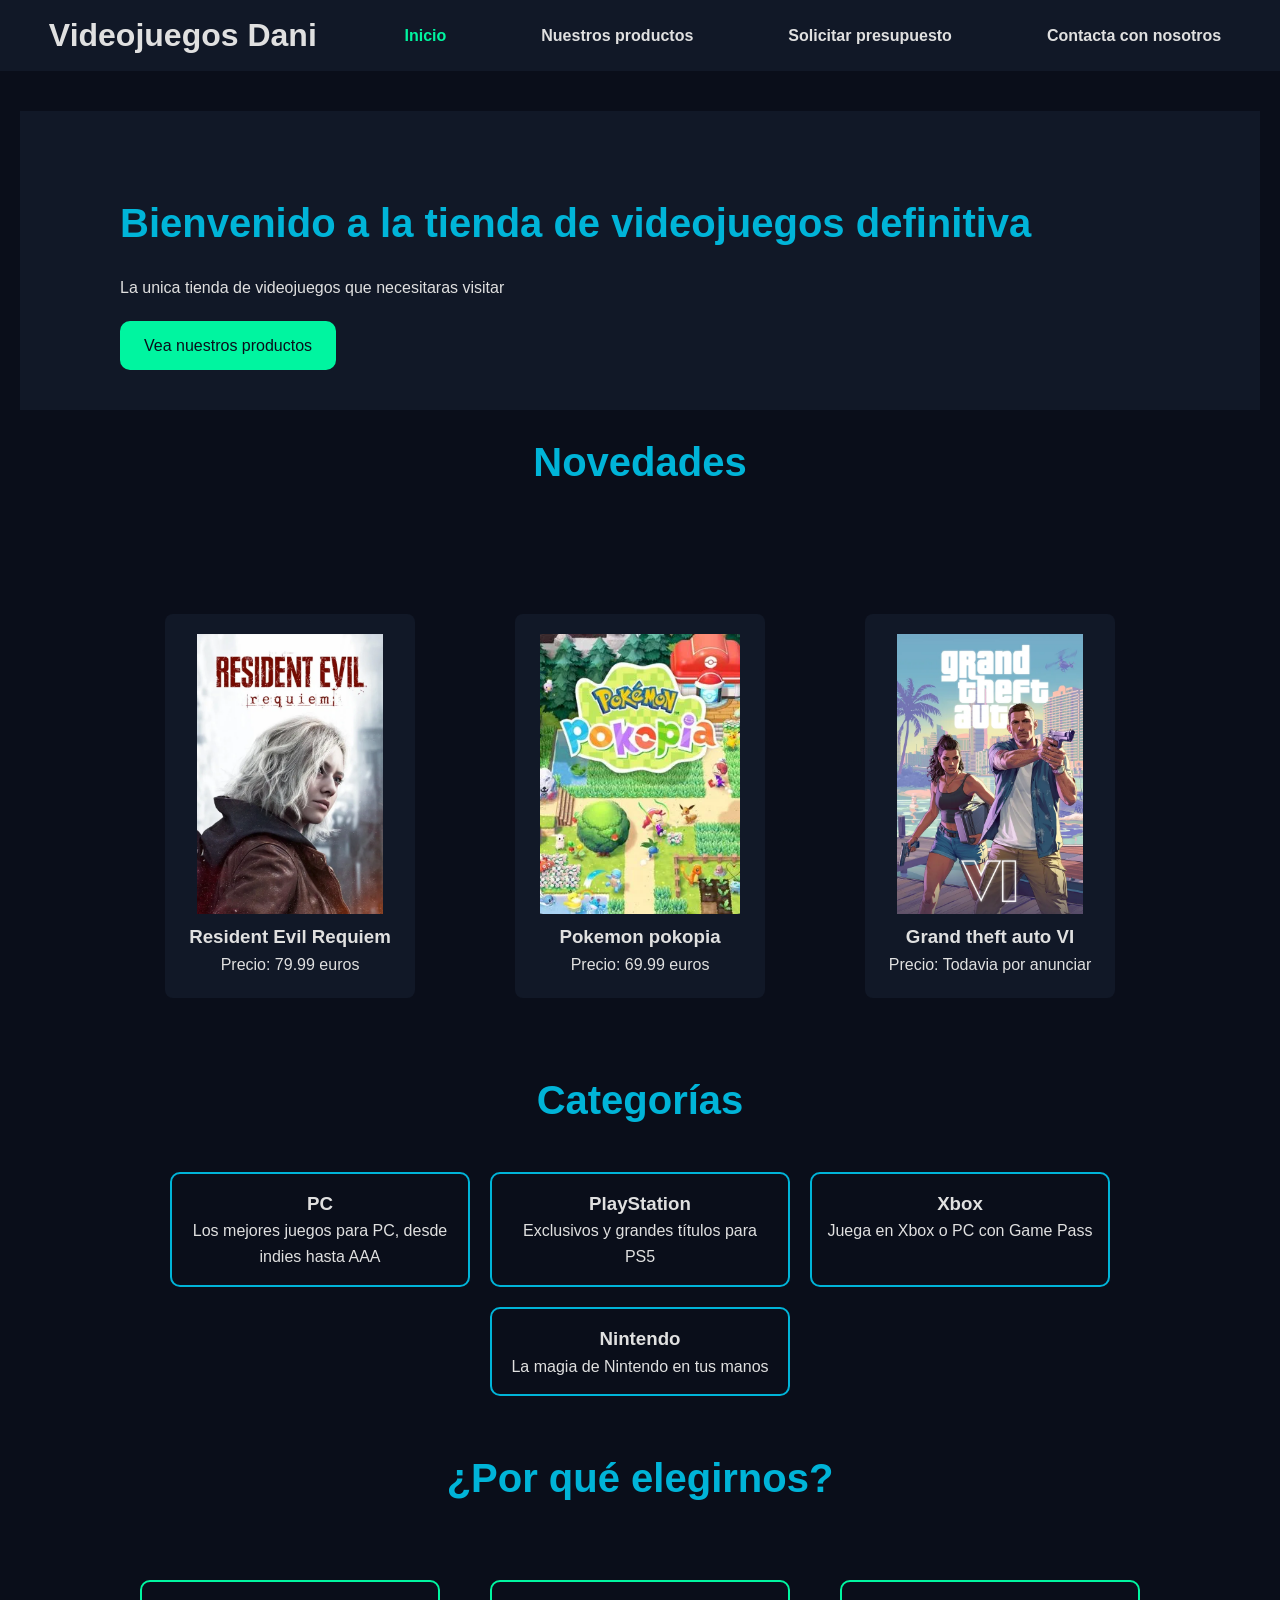
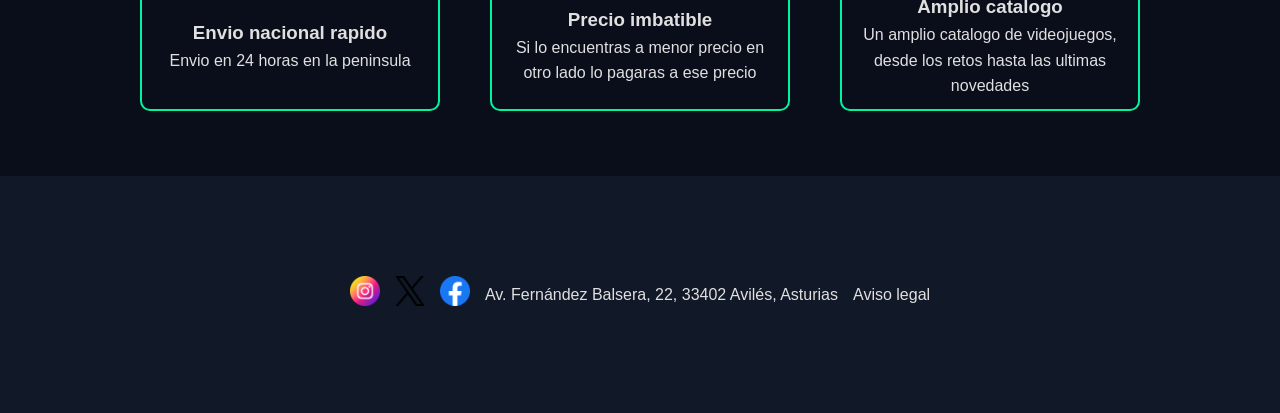
<file: index.html>
<!DOCTYPE html>
<html lang="es">
<head>
    <meta charset="UTF-8">
    <meta name="viewport" content="width=device-width, initial-scale=1.0">
    <link rel="stylesheet" href="css/style.css">
    <title>Videojuegos Dani</title>
</head>
<body>
    <header>
        <div>
            <h1>Videojuegos Dani</h1>
        </div>
        <nav>
        <ul class="menu">
            <li><a href="index.html" class="activo">Inicio</a></li> 
            <li><a href="views/productos.html">Nuestros productos</a></li> 
            <li><a href="views/presupuesto.html">Solicitar presupuesto</a></li> 
            <li><a href="views/contacto.html">Contacta con nosotros</a> </li> 
        </ul>
        </nav>
    </header>
    <main>
        <section class="hero">
            <h2>Bienvenido a la tienda de videojuegos definitiva</h2>
            <p>La unica tienda de videojuegos que necesitaras visitar</p>
            <a href="views/productos.html" class="boton">Vea nuestros productos</a>
        </section>
        <section class="novedades">
            <h2>Novedades</h2>
            <article>
                <img src="images/caratularerequiem.jpg" alt="Imagen de del videojuego Resident Evil Requiem">
                <h3>Resident Evil Requiem</h3>
                <p>Precio: 79.99 euros</p>
            </article>
            <article>
                <img src="images/pokemonpokopia.jpg" alt="Imagen del pokemon pokopia">
                <h3>Pokemon pokopia</h3>
                <p>Precio: 69.99 euros</p>
            </article>
            <article>
                <img src="images/gtavi.jpg" alt="Caratula del esperadisimo GTA VI">
                <h3>Grand theft auto VI</h3>
                <p>Precio: Todavia por anunciar</p>
            </article>
        </section>
        <section class="categorias">
            <h2>Categorías</h2>
            <div>
                <h3>PC</h3>
                <p>Los mejores juegos para PC, desde indies hasta AAA</p>
            </div>
            <div>
                <h3>PlayStation</h3>
                <p>Exclusivos y grandes títulos para PS5</p>
            </div>
            <div>
                <h3>Xbox</h3>
                <p>Juega en Xbox o PC con Game Pass</p>
            </div>
            <div>
                <h3>Nintendo</h3>
                <p>La magia de Nintendo en tus manos</p>
            </div>
        </section>
        <section class="por-que-elegirnos">
            <h2>¿Por qué elegirnos?</h2>
            <div>
                <h3>Envio nacional rapido</h3>
                <p>Envio en 24 horas en la peninsula</p>
            </div>
            <div>
                <h3>Precio imbatible</h3>
                <p>Si lo encuentras a menor precio en otro lado lo pagaras a ese precio</p>
            </div>
            <div>
                <h3>Amplio catalogo</h3>
                <p>Un amplio catalogo de videojuegos, desde los retos hasta las ultimas novedades</p>
            </div>
        </section>
    </main>
    <footer>
        <a href="https://Instagram.com" target="_blank">
        <img src="images/iconoinstagram.png" alt="Icono de Instagram">
        </a>
        <a href="https://x.com" target="_blank">
        <img src="images/iconox.png" alt="Icono de X">
        </a>
        <a href="https://facebook.com" target="_blank">
        <img src="images/iconofacebook.png" alt="Icono de Facebook">
        </a>
        <p>Av. Fernández Balsera, 22, 33402 Avilés, Asturias</p>
        <p>Aviso legal</p>
    </footer>
</body>
</html>
</file>
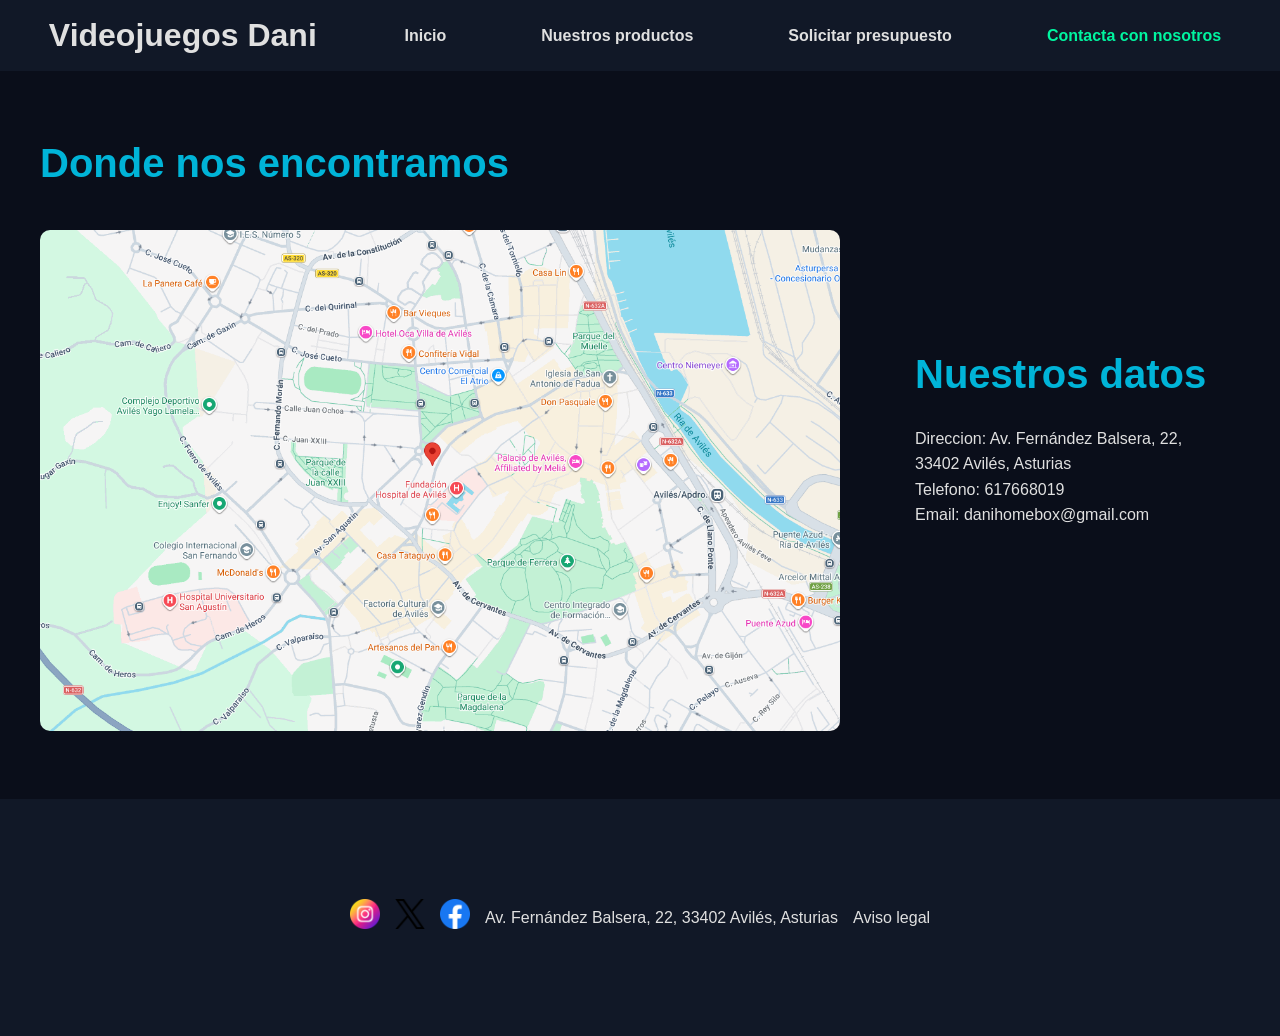
<file: views/contacto.html>
<!DOCTYPE html>
<html lang="es">
<head>
    <meta charset="UTF-8">
    <meta name="viewport" content="width=device-width, initial-scale=1.0">
    <link rel="stylesheet" href="../css/style.css">
    <title>Contacta con nosotros | Videojuegos Dani</title>
</head>
<body>
    <header>
        <div>
            <h1>Videojuegos Dani</h1>
        </div>
        <nav>
        <ul class="menu">
            <li><a href="../index.html">Inicio</a></li> 
            <li><a href="productos.html">Nuestros productos</a></li> 
            <li><a href="presupuesto.html">Solicitar presupuesto</a></li> 
            <li><a href="contacto.html" class="activo">Contacta con nosotros</a> </li> 
        </ul>
        </nav>
    </header>
    <main>
        <div class="contacto">
        <article>
            <h2>Donde nos encontramos</h2>
            <img src="../images/localizacion.png" alt="Nuestra localizacion">
        </article>
        <article>
            <h2>Nuestros datos</h2>
            <p>Direccion: Av. Fernández Balsera, 22, 33402 Avilés, Asturias</p>
            <p>Telefono: 617668019 </p>
            <p>Email: danihomebox@gmail.com</p>
        </article>
        </div>
    </main>
    <footer>
        <a href="https://Instagram.com" target="_blank">
        <img src="../images/iconoinstagram.png" alt="Icono de Instagram">
        </a>
        <a href="https://x.com" target="_blank">
        <img src="../images/iconox.png" alt="Icono de X">
        </a>
        <a href="https://facebook.com" target="_blank">
        <img src="../images/iconofacebook.png" alt="Icono de Facebook">
        </a>
        <p>Av. Fernández Balsera, 22, 33402 Avilés, Asturias</p>
        <p>Aviso legal</p>
    </footer>
</body>
</html>
</file>
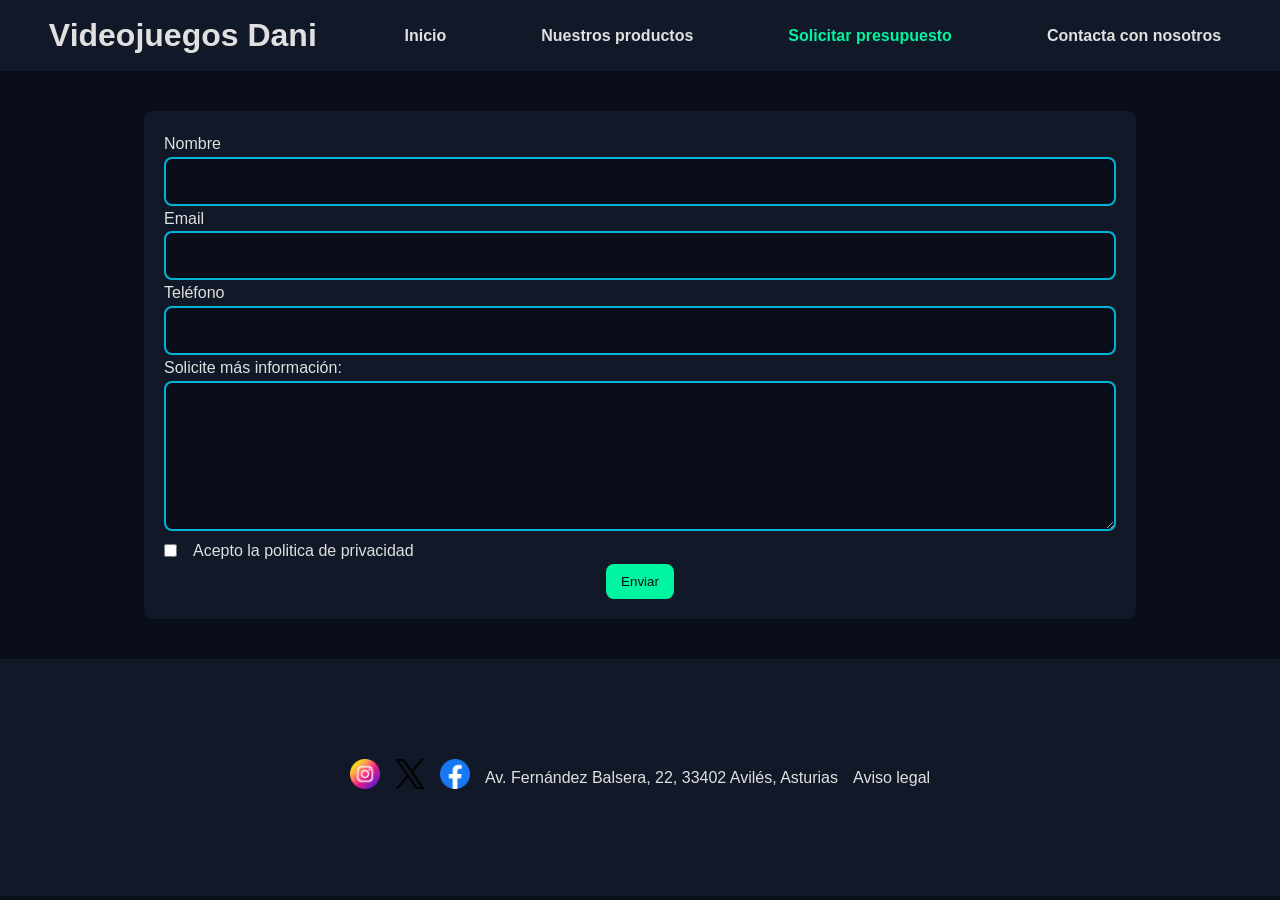
<file: views/presupuesto.html>
<!DOCTYPE html>
<html lang="es">
<head>
    <meta charset="UTF-8">
    <meta name="viewport" content="width=device-width, initial-scale=1.0">
    <link rel="stylesheet" href="../css/style.css">
    <title>Presupuesto | Videojuegos Dani</title>
</head>
<body>
    <header>
        <div>
            <h1>Videojuegos Dani</h1>
        </div>
        <nav>
        <ul class="menu">
            <li><a href="../index.html">Inicio</a></li> 
            <li><a href="productos.html">Nuestros productos</a></li> 
            <li><a href="presupuesto.html" class="activo">Solicitar presupuesto</a></li> 
            <li><a href="contacto.html">Contacta con nosotros</a> </li> 
        </ul>
        </nav>
    </header>
    <main>
        <form>
            <label for="nombre">Nombre</label>
            <input type="text" id="nombre" name="nombre" required>

            <label for="email">Email</label>
            <input type="email" id="email" name="email" required>

            <label for="telefono">Teléfono</label>
            <input type="tel" id="telefono" name="telefono" required>

            <label for="mensaje">Solicite más información:</label>
            <textarea id="mensaje" name="mensaje" required></textarea>
            <div class="privacidad">
                <input type="checkbox" id="privacidad" required>
                <label for="privacidad">Acepto la politica de privacidad</label>
            </div>
            <button type="submit">Enviar</button>
        </form>
    </main>
    <footer>
        <a href="https://Instagram.com" target="_blank">
        <img src="../images/iconoinstagram.png" alt="Icono de Instagram">
        </a>
        <a href="https://x.com" target="_blank">
        <img src="../images/iconox.png" alt="Icono de X">
        </a>
        <a href="https://facebook.com" target="_blank">
        <img src="../images/iconofacebook.png" alt="Icono de Facebook">
        </a>
        <p>Av. Fernández Balsera, 22, 33402 Avilés, Asturias</p>
        <p>Aviso legal</p>
    </footer>
</body>
</html>
</file>
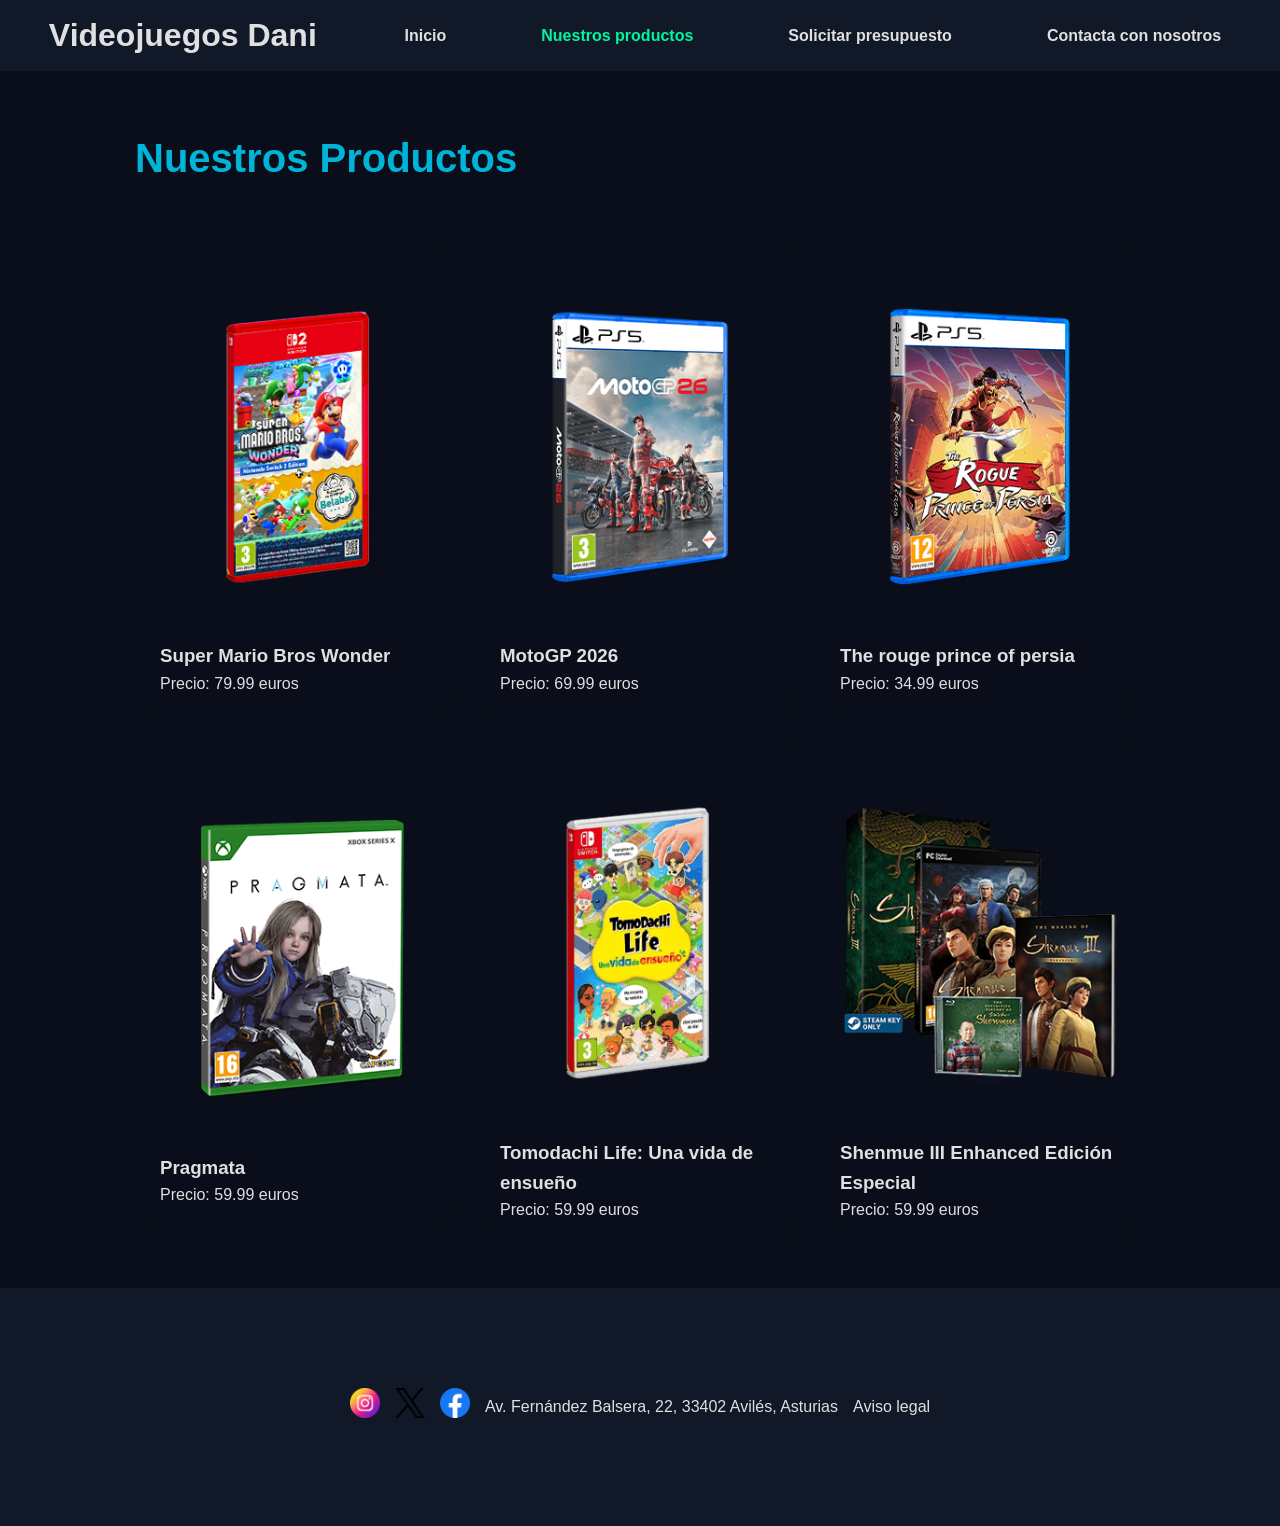
<file: views/productos.html>
<!DOCTYPE html>
<html lang="es">
<head>
    <meta charset="UTF-8">
    <meta name="viewport" content="width=device-width, initial-scale=1.0">
    <link rel="stylesheet" href="../css/style.css">
    <title>Productos | Videojuegos Dani</title>
</head>
<body>
    <header>
        <div>
            <h1>Videojuegos Dani</h1>
        </div>
        <nav>
        <ul class="menu">
            <li><a href="../index.html">Inicio</a></li> 
            <li><a href="productos.html" class="activo">Nuestros productos</a></li> 
            <li><a href="presupuesto.html">Solicitar presupuesto</a></li> 
            <li><a href="contacto.html">Contacta con nosotros</a> </li> 
        </ul>
        </nav>
    </header>
    <main>
        <section class="galeria">
            <h2>Nuestros Productos</h2>
            <article>
                <img src="../images/caratulamariobros.jpg" alt="Caratula del videojuego Super Mario Bros Wonder">
                <h3>Super Mario Bros Wonder</h3>
                <p>Precio: 79.99 euros</p>
            </article>
            <article>
                <img src="../images/caratulamotogp2026.jpg" alt="Caratula del videojuego MotoGP 2026">
                <h3>MotoGP 2026 </h3>
                <p>Precio: 69.99 euros</p>
            </article>
            <article>
                <img src="../images/caratulaprinceofpersia.jpg" alt="Caratula del videojuego The rouge prince of persia">
                <h3>The rouge prince of persia </h3>
                <p>Precio: 34.99 euros</p>
            </article>
            <article>
                <img src="../images/caratulapragmata.jpg" alt="Caratula del videojuego Pragmata">
                <h3>Pragmata </h3>
                <p>Precio: 59.99 euros</p>
            </article>
            <article>
                <img src="../images/caratulatomodachi.jpg" alt="Caratula del videojuego Tomodachi life">
                <h3>Tomodachi Life: Una vida de ensueño</h3>
                <p>Precio: 59.99 euros</p>
            </article>
            <article>
                <img src="../images/caratulashemmue.jpg" alt="Caratula del videojuego Shenmue III Enhanced Edición Especial">
                <h3>Shenmue III Enhanced Edición Especial </h3>
                <p>Precio: 59.99 euros</p>
            </article>
        </section>
    </main>
    <footer>
        <a href="https://Instagram.com" target="_blank">
        <img src="../images/iconoinstagram.png" alt="Icono de Instagram">
        </a>
        <a href="https://x.com" target="_blank">
        <img src="../images/iconox.png" alt="Icono de X">
        </a>
        <a href="https://facebook.com" target="_blank">
        <img src="../images/iconofacebook.png" alt="Icono de Facebook">
        </a>
        <p>Av. Fernández Balsera, 22, 33402 Avilés, Asturias</p>
        <p>Aviso legal</p>
    </footer>
</body>
</html>
</file>
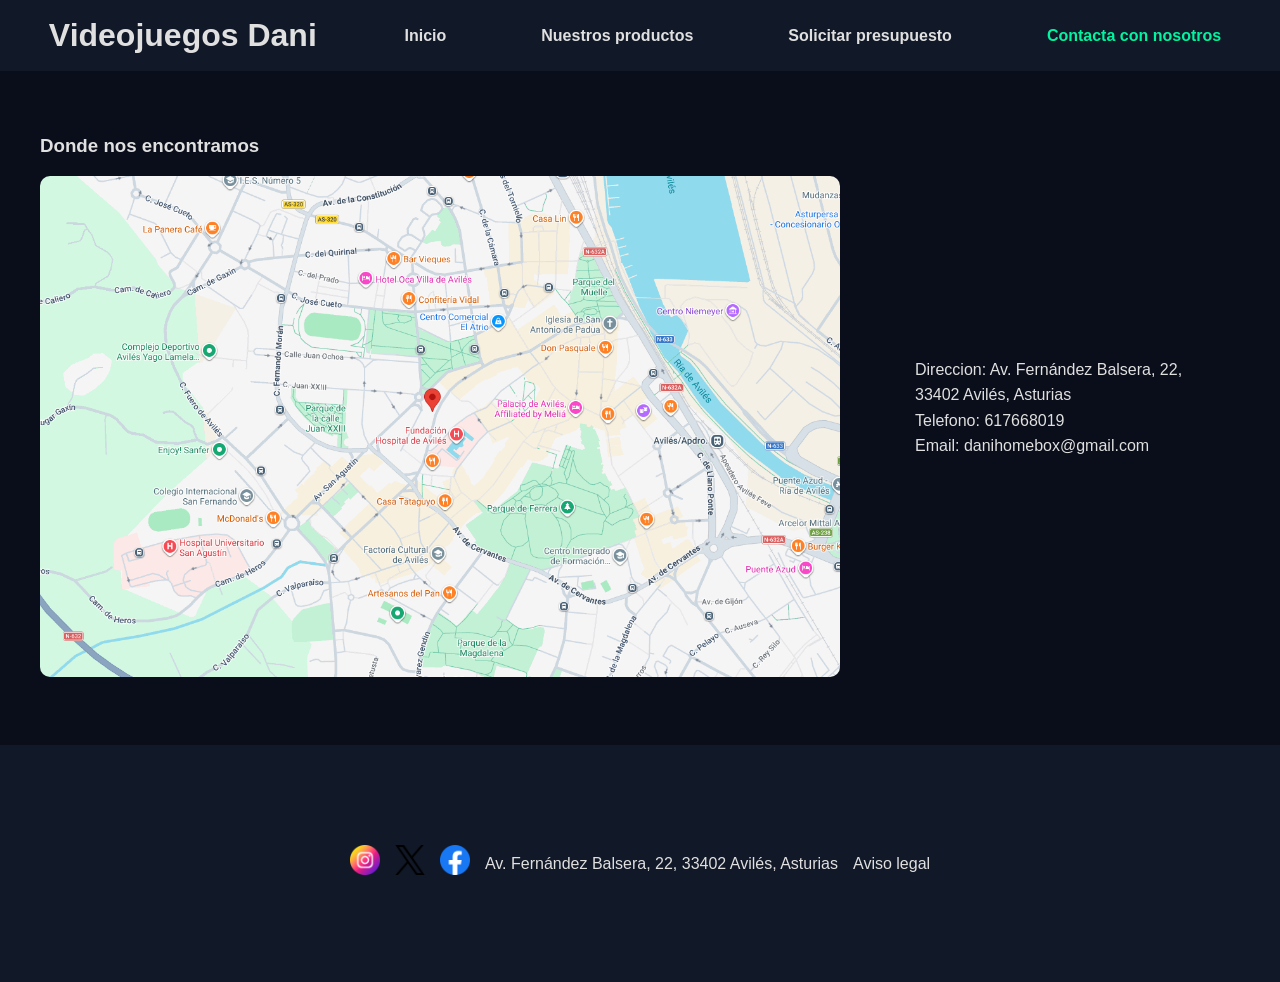
<file: VideojuegosDANI/views/contacto.html>
<!DOCTYPE html>
<html lang="es">
<head>
    <meta charset="UTF-8">
    <meta name="viewport" content="width=device-width, initial-scale=1.0">
    <link rel="stylesheet" href="../css/style.css">
    <title>Contacta con nosotros | Videojuegos Dani</title>
</head>
<body>
    <header>
        <div>
            <h1>Videojuegos Dani</h1>
        </div>
        <nav>
        <ul class="menu">
            <li><a href="../index.html">Inicio</a></li> 
            <li><a href="productos.html">Nuestros productos</a></li> 
            <li><a href="presupuesto.html">Solicitar presupuesto</a></li> 
            <li><a href="contacto.html" class="activo">Contacta con nosotros</a> </li> 
        </ul>
        </nav>
    </header>
    <main>
        <section class="contacto">
        <article>
            <h3>Donde nos encontramos</h3>
            <img src="../images/localizacion.png" alt="Nuestra localizacion">
        </article>
        <article>
            <p>Direccion: Av. Fernández Balsera, 22, 33402 Avilés, Asturias</p>
            <p>Telefono: 617668019 </p>
            <p>Email: danihomebox@gmail.com</p>
        </article>
        </section>
    </main>
    <footer>
        <a href="https://Instagram.com" target="_blank">
        <img src="../images/iconoinstagram.png" alt="Icono de Instagram">
        </a>
        <a href="https://x.com" target="_blank">
        <img src="../images/iconox.png" alt="Icono de X">
        </a>
        <a href="https://facebook.com" target="_blank">
        <img src="../images/iconofacebook.png" alt="Icono de Facebook">
        </a>
        <p>Av. Fernández Balsera, 22, 33402 Avilés, Asturias</p>
        <p>Aviso legal</p>
    </footer>
</body>
</html>
</file>
<file: css/style.css>
/*Reset para que todos los elementos se muestren bien en todo tipo de navegadores*/ 
* {
    margin: 0;
    padding: 0;
    box-sizing: border-box;
}
/*Estilos generales del body*/
body {
    background-color: #0a0e1a ;
    color: #e0e0e0 ;
    font-family: sans-serif,Arial, Helvetica;
    line-height: 1.6;
}
/*Estilo general de los enlaces*/
a {
    text-decoration: none;
    color: #00b4d8 ;
}
/*Estilo general de los encabezados*/
header {
    background-color: #111827;
    padding: 10px;
    display: flex;
    justify-content: space-around ;
    align-items: center;
}
/*Estilo especifico de la clase menu*/
.menu {
    list-style: none;
    display: flex;
    gap: 75px ;
}
/*Estilo perteneciente a un enlace contenido en una lista que a su ver esta contenido en un nav, que quita el subrayado tipico de los enlaces para que sean mas esteticos*/
nav ul li a {
    color:#e0e0e0;
    text-decoration: none;
    padding: 10px;
    font-weight: 600;
}
/*Estilo que hace resaltar el enlace perteneciente a la pagina en la que estas*/
.activo {
    color: #00f5a0 ;
    font-weight: bold;
}
/*Estilo de un section con clase .hero, se delimita el espacio y se resaltan los contenidos para que destaquen mas*/
.hero {
    padding-top: 80px;
    padding-left: 100px;
    padding-right: 20px;
    padding-bottom: 40px;
    background-color: #111827;
}
h2 {
    font-size: 2.5rem;
    color: #00b4d8;
    margin-bottom: 20px ;
}
/*Estilo perteneciente a un enlace que hace que se parezca a un boton*/
.boton {
    background-color: #00f5a0;
    color: #0a0e1a;
    padding: 12px 24px;
    border-radius: 10px;
    display: inline-block;
    margin-top: 20px;
}
/*Estilos pertenecientes al section .novedades donde se detallan estilos generales para la seccion entera y para elementos concretos dentro de ella*/
.novedades {
    padding: 20px;
    text-align: center;
    display: flex;
    flex-wrap: wrap;
    gap: 100px;
    justify-content: center;
}
.novedades h2 {
    width: 100%;
    text-align: center;
}
.novedades article {
    width: 250px;
    background-color: #111827;
    padding: 20px;
    border-radius: 8px;
    text-align: center;
}
article img {
    width: 100%;
    border-radius: 8px;
}
.novedades article img {
    width: 100%;
    aspect-ratio: 3/4;
    object-fit: contain;
    
}
/*Estilos pertenecientes a la section .categorias donde se utilizan los estilos para hacer que cada plaforma tenga un borde una breve descripcion*/
.categorias {
    display: flex;
    flex-wrap: wrap;
    gap: 20px;
    margin: 50px;
    text-align: center;
    justify-content: center;
}
.categorias h2 {
    width: 100%;
    text-align: center;
}
.categorias div {
    width: 300px;
    background-color: #0a0e1a ;
    padding: 15px;
    border-radius: 10px;
    border: 2px solid #00b4d8 ;
}
/*Estilos pertenecientes a la section por-que-elegirnos y donde se utilizan los estilos de forma parecida a la secion anterior*/
.por-que-elegirnos {
    margin-top: 50px;
    margin-bottom: 25px;
    display: flex;
    flex-wrap: wrap;
    gap: 50px;
    justify-content: center;
    align-items: stretch;
}
.por-que-elegirnos div {
    width: 300px;
    background-color: #0a0e1a;
    padding: 10px;
    border-radius: 10px;
    border: 2px solid #00f5a0;
    display: flex;
    flex-direction: column;
    justify-content: center;
    text-align: center;
}
.por-que-elegirnos h2 {
    width: 100%;
    text-align: center;
}
/*Estilos generales del footer*/
footer {
    background-color: #111827;
    display: flex;
    align-items: center;
    justify-content: center;
    gap: 15px;
    padding: 100px;
}
footer img {
    width: 30px;
    height: 30px;
}
/*Estilos especificos de la section galeria donde se utilizan los estilos para mostrar los articles en forma de galeria*/
.galeria {
    display: flex;
    flex-wrap: wrap;
    align-items: center;
    justify-content: center;
    padding: 15px;
    gap: 40px;
}
.galeria h2 {
    width:  100%;
    margin-left: 100px;
}
.galeria article {
    max-width: 33%;
    width: 300px;
    background-color: #0a0e1a;
    padding: 10px;
    border-radius: 8px;  
} 
.galeria img {
    aspect-ratio: 3/4;
    object-fit: contain;
}
/*Estilos pertenecientes a el formulario de solicitud de ma infromacion, en los que los inputs se estilizan para que resulten mas agradables y sea mas facil la introduccion de informacion*/   
form {
    max-width: 80% ;
    margin:auto ;
    padding: 20px;
    background-color: #111827;
    border-radius: 8px;
    
}
/*Estilo eneral perteneciente a los inputs pero con la excepcion del checkbox*/
input:not([type="checkbox"]) {
    width: 100%;
    padding: 15px;
    background-color: #0a0e1a;
    color: #e0e0e0;
    border: 2px solid #00b4d8;
    border-radius: 8px;
}
textarea {
    width: 100%;
    height: 150px;
    padding: 15px;
    background-color: #0a0e1a;
    color: #e0e0e0;
    border: 2px solid #00b4d8;
    border-radius: 8px;
}
select {
    width: 100%;
    padding: 15px;
    background-color: #0a0e1a;
    color: #e0e0e0;
    border: 2px solid #00b4d8;
    border-radius: 8px;
}
button {
    background-color: #00f5a0;
    color: #0a0e1a;
    padding: 10px 15px;
    border: none;
    border-radius: 8px;
    cursor: pointer;
    display: block;
    margin: auto;
}
input[type="checkbox"] {
    margin-right: 8px;
}
.privacidad {
    display: flex;
    align-items: center;
    gap: 8px;
}
main {
    padding: 40px 20px;
}
/*Estilos pertenecientes a la ultima pagina de contacta con nosotros, en estos estilos se delimita el tamaño de la imagen y del otro article conteniendo el texto, se redondean las esquinas de la foto, y se separan los articles del h2*/
.contacto {
    padding: 20px;
    display: flex;
    gap: 75px;
    
}
.contacto article img {
    max-width: 100% !important;
    width: 100%;
    border-radius: 10px;
    margin-top: 15px;
}
/*Estilos pertenecientes al ultimo article de la section .contacto */
.contacto article:last-child {
    width: 300px;
    display: flex;
    flex-direction: column;
    justify-content: center;
    
}
/*Estilos pertenecientes al ultimo article de la section .contacto*/
.contacto article:first-child {
    width: 800px;
    flex-shrink: 0;
}
/*Creacion de los hovers en los distintos botones o enlaces*/
nav ul li a:hover {
    color:#00f5a0;
}
.boton:hover {
    background-color: #00b4d8;
    color:#ffffff;
}
button:hover {
        background-color: #00b4d8;
        color:#e0e0e0;
    }
</file>
<file: VideojuegosDANI/css/style.css>
/*Reset para que todos los elementos se muestren bien en todo tipo de navegadores*/ 
* {
    margin: 0;
    padding: 0;
    box-sizing: border-box;
}
/*Estilos generales del body*/
body {
    background-color: #0a0e1a ;
    color: #e0e0e0 ;
    font-family: sans-serif,Arial, Helvetica;
    line-height: 1.6;
}
/*Estilo general de los enlaces*/
a {
    text-decoration: none;
    color: #00b4d8 ;
}
/*Estilo general de los encabezados*/
header {
    background-color: #111827;
    padding: 10px;
    display: flex;
    justify-content: space-around ;
    align-items: center;
}
/*Estilo especifico de la clase menu*/
.menu {
    list-style: none;
    display: flex;
    gap: 75px ;
}
/*Estilo perteneciente a un enlace contenido en una lista que a su ver esta contenido en un nav, que quita el subrayado tipico de los enlaces para que sean mas esteticos*/
nav ul li a {
    color:#e0e0e0;
    text-decoration: none;
    padding: 10px;
    font-weight: 600;
}
/*Estilo que hace resaltar el enlace perteneciente a la pagina en la que estas*/
.activo {
    color: #00f5a0 ;
    font-weight: bold;
}
/*Estilo de un section con clase .hero, se delimita el espacio y se resaltan los contenidos para que destaquen mas*/
.hero {
    padding-top: 80px;
    padding-left: 100px;
    padding-right: 20px;
    padding-bottom: 40px;
    background-color: #111827;
}
h2 {
    font-size: 2.5rem;
    color: #00b4d8;
    margin-bottom: 20px ;
}
/*Estilo perteneciente a un enlace que hace que se parezca a un boton*/
.boton {
    background-color: #00f5a0;
    color: #0a0e1a;
    padding: 12px 24px;
    border-radius: 10px;
    display: inline-block;
    margin-top: 20px;
}
/*Estilos pertenecientes al section .novedades donde se detallan estilos generales para la seccion entera y para elementos concretos dentro de ella*/
.novedades {
    padding: 20px;
    text-align: center;
    display: flex;
    flex-wrap: wrap;
    gap: 100px;
    justify-content: center;
}
.novedades h2 {
    width: 100%;
    text-align: center;
}
.novedades article {
    width: 250px;
    background-color: #111827;
    padding: 20px;
    border-radius: 8px;
    text-align: center;
}
article img {
    width: 100%;
    border-radius: 8px;
}
.novedades article img {
    width: 100%;
    aspect-ratio: 3/4;
    object-fit: contain;
    
}
/*Estilos pertenecientes a la section .categorias donde se utilizan los estilos para hacer que cada plaforma tenga un borde una breve descripcion*/
.categorias {
    display: flex;
    flex-wrap: wrap;
    gap: 20px;
    margin: 50px;
    text-align: center;
    justify-content: center;
}
.categorias h2 {
    width: 100%;
    text-align: center;
}
.categorias div {
    width: 300px;
    background-color: #0a0e1a ;
    padding: 15px;
    border-radius: 10px;
    border: 2px solid #00b4d8 ;
}
/*Estilos pertenecientes a la section por-que-elegirnos y donde se utilizan los estilos de forma parecida a la secion anterior*/
.por-que-elegirnos {
    margin-top: 50px;
    margin-bottom: 25px;
    display: flex;
    flex-wrap: wrap;
    gap: 50px;
    justify-content: center;
    align-items: stretch;
}
.por-que-elegirnos div {
    width: 300px;
    background-color: #0a0e1a;
    padding: 10px;
    border-radius: 10px;
    border: 2px solid #00f5a0;
    display: flex;
    flex-direction: column;
    justify-content: center;
    text-align: center;
}
.por-que-elegirnos h2 {
    width: 100%;
    text-align: center;
}
/*Estilos generales del footer*/
footer {
    background-color: #111827;
    display: flex;
    align-items: center;
    justify-content: center;
    gap: 15px;
    padding: 100px;
}
footer img {
    width: 30px;
    height: 30px;
}
/*Estilos especificos de la section galeria donde se utilizan los estilos para mostrar los articles en forma de galeria*/
.galeria {
    display: flex;
    flex-wrap: wrap;
    align-items: center;
    justify-content: center;
    padding: 15px;
    gap: 40px;
}
.galeria h2 {
    width:  100%;
    margin-left: 100px;
}
.galeria article {
    max-width: 33%;
    width: 300px;
    background-color: #0a0e1a;
    padding: 10px;
    border-radius: 8px;  
} 
.galeria img {
    aspect-ratio: 3/4;
    object-fit: contain;
}
/*Estilos pertenecientes a el formulario de solicitud de ma infromacion, en los que los inputs se estilizan para que resulten mas agradables y sea mas facil la introduccion de informacion*/   
form {
    max-width: 80% ;
    margin:auto ;
    padding: 20px;
    background-color: #111827;
    border-radius: 8px;
    
}
/*Estilo eneral perteneciente a los inputs pero con la excepcion del checkbox*/
input:not([type="checkbox"]) {
    width: 100%;
    padding: 15px;
    background-color: #0a0e1a;
    color: #e0e0e0;
    border: 2px solid #00b4d8;
    border-radius: 8px;
}
textarea {
    width: 100%;
    height: 150px;
    padding: 15px;
    background-color: #0a0e1a;
    color: #e0e0e0;
    border: 2px solid #00b4d8;
    border-radius: 8px;
}
select {
    width: 100%;
    padding: 15px;
    background-color: #0a0e1a;
    color: #e0e0e0;
    border: 2px solid #00b4d8;
    border-radius: 8px;
}
button {
    background-color: #00f5a0;
    color: #0a0e1a;
    padding: 10px 15px;
    border: none;
    border-radius: 8px;
    cursor: pointer;
    display: block;
    margin: auto;
}
input[type="checkbox"] {
    margin-right: 8px;
}
.privacidad {
    display: flex;
    align-items: center;
    gap: 8px;
}
main {
    padding: 40px 20px;
}
/*Estilos pertenecientes a la ultima pagina de contacta con nosotros, en estos estilos se delimita el tamaño de la imagen y del otro article conteniendo el texto, se redondean las esquinas de la foto, y se separan los articles del h2*/
.contacto {
    padding: 20px;
    display: flex;
    gap: 75px;
    
}
.contacto article img {
    max-width: 100% !important;
    width: 100%;
    border-radius: 10px;
    margin-top: 15px;
}
/*Estilos pertenecientes al ultimo article de la section .contacto */
.contacto article:last-child {
    width: 300px;
    display: flex;
    flex-direction: column;
    justify-content: center;
    
}
/*Estilos pertenecientes al ultimo article de la section .contacto*/
.contacto article:first-child {
    width: 800px;
    flex-shrink: 0;
}
/*Creacion de los hovers en los distintos botones o enlaces*/
nav ul li a:hover {
    color:#00f5a0;
}
.boton:hover {
    background-color: #00b4d8;
    color:#ffffff;
}
button:hover {
        background-color: #00b4d8;
        color:#e0e0e0;
    }
</file>
